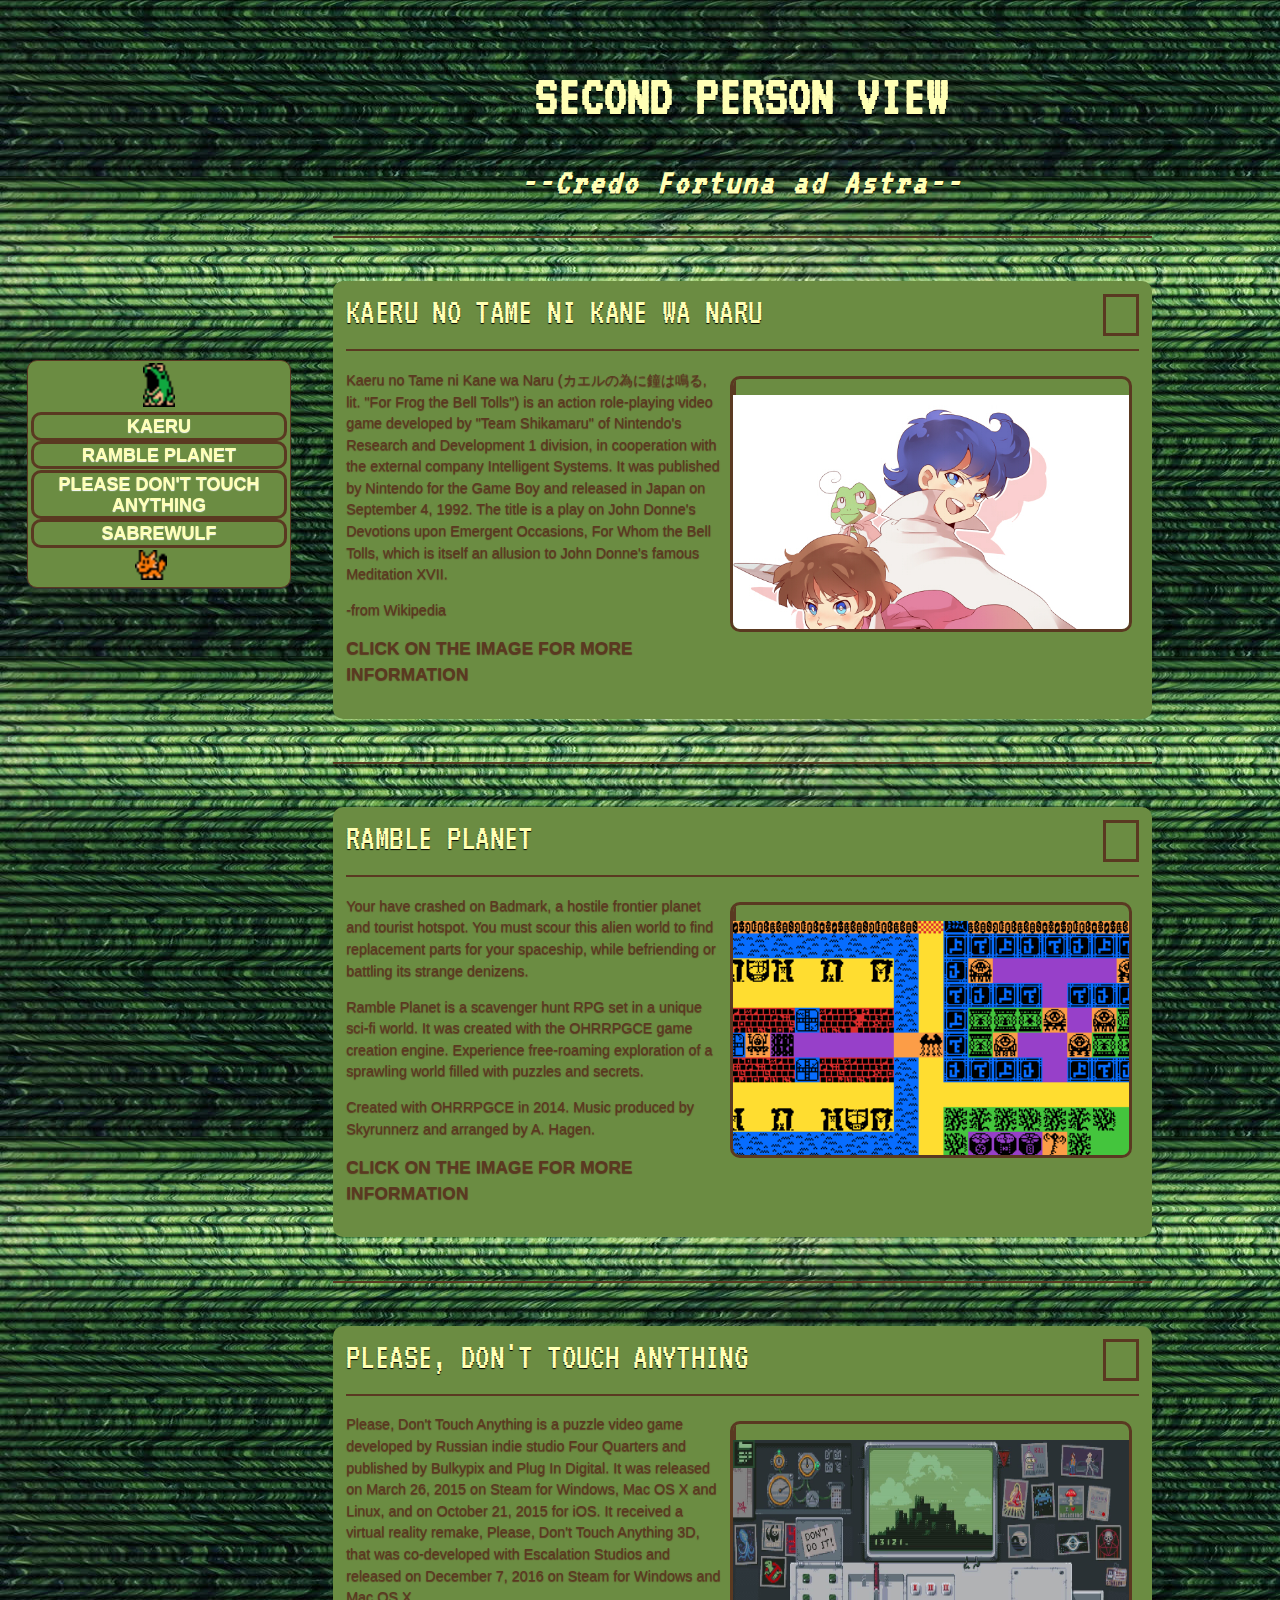
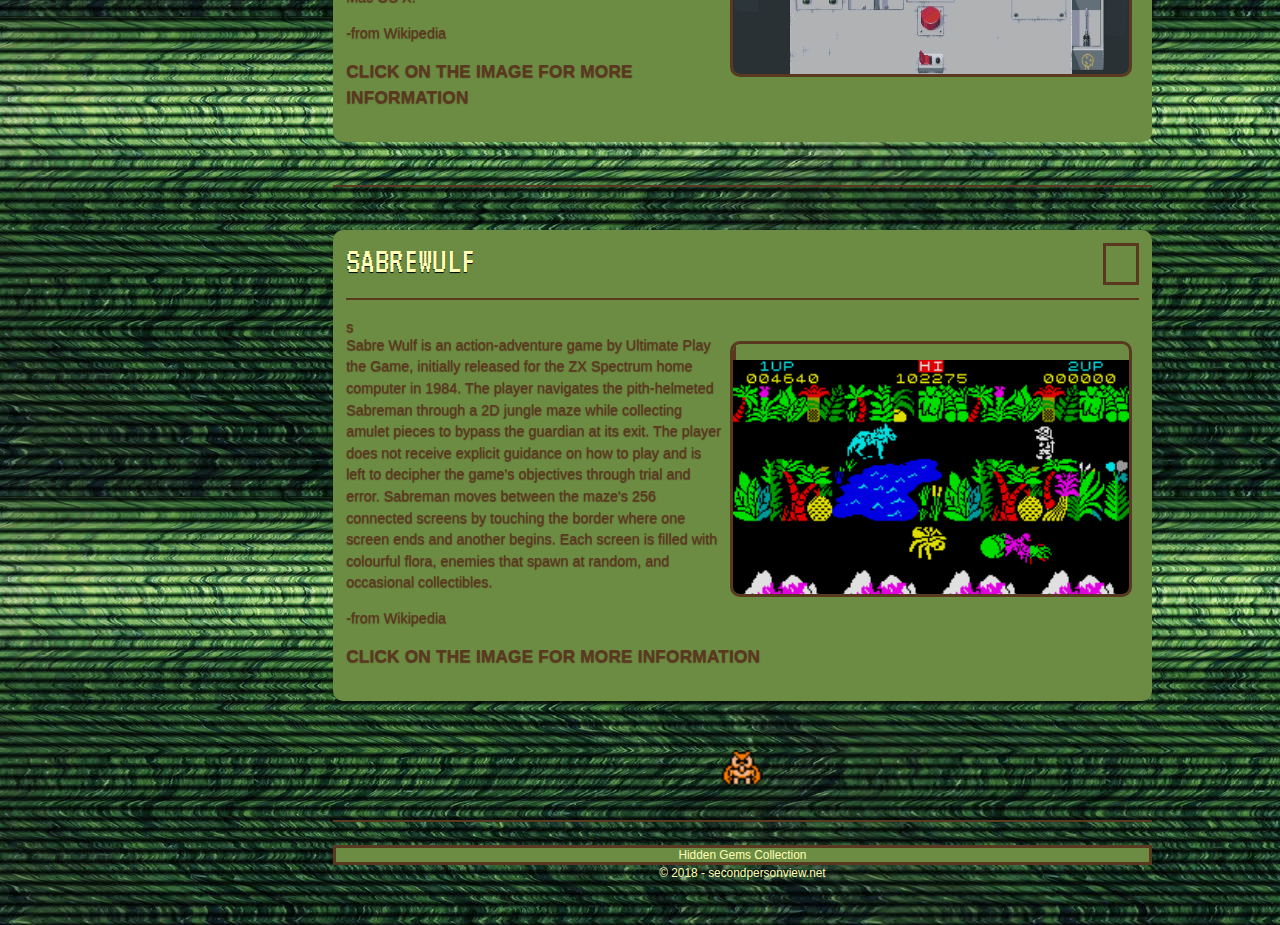
<file: Second Person View/index.html>
<!DOCTYPE html> <!-- The new doctype -->
<html>
    <head>

        <meta http-equiv="Content-Type" content="text/html; charset=utf-8" />

        <title>Second Person View</title>
        <link rel="icon" type="image/ico" href="images/red.ico">
		<link rel="stylesheet" type="text/css" href="styles/normalize.css">
        <link rel="stylesheet" type="text/css" href="styles/main.css">
        <link rel="stylesheet" type="text/css" href="styles/animation.css">
        <!--Font Awesome-->
        <link rel="stylesheet" href="https://use.fontawesome.com/releases/v5.4.2/css/all.css" integrity="sha384-/rXc/GQVaYpyDdyxK+ecHPVYJSN9bmVFBvjA/9eOB+pb3F2w2N6fc5qB9Ew5yIns" crossorigin="anonymous">
    </head>

    <body>
    	<section class="page"> <!-- Defining the #page section with the section tag -->
            
            <header> <!-- Defining the header section of the page with the appropriate Stag -->
                <hgroup>
					<h1><a href="index.html">Second Person View</a></h1>
					<h3>--Credo Fortuna ad Astra--</h3>
				</hgroup>
            </header>
            
            <nav class="clear sidebar"> <!-- The nav link semantically marks your main site navigation -->
               <div id="hamburger">
                   <a class="hiddenlink" href="#"><i class="fa fa-bars"></i></a>
               </div>
               <div id="menu">
                <div id="singingfrog"></div>
                <ul>
                    <li>
                      <a href="pages/kaeru.html">Kaeru</a>
                      <ul>
                          <li><a href="kaeru.html">About</a></li>
                          <li><a href="images/OharaKosonfrogsumo.jpg">Totem</a></li>
                          <li><a href="#">Can you find the fortune teller? ( <i class="fas fa-torii-gate"></i> )</a></li>
                      </ul>
                    </li>
                    <li>
                      <a href="pages/ramble.html">Ramble Planet</a>
                      <ul>
                          <li><a href="ramble.html">About</a></li>
                          <li><a href="http://www.voidpyramid.com/">Void Pyramid</a></li>
                          <li><a href="https://labyrinthsociety.org/flash/labyrinth.htm">Walk the Labyrinth</a></li>
                      </ul>
                    </li>
                    <li>
                        <a href="pages/pdta.html">Please Don't Touch Anything</a>
                        <ul>
                            <li><a href="images/Wasteland.jpg">Do not click on this</a></li>
                            <li><a href="https://thebulletin.org/doomsday-clock/current-time/">No</a></li>
                            <li><a href="images/cthulhu4.jpg">Stay out of here</a></li>
                        </ul>
                    </li>
					<li>
                       <a href="pages/sabrewulf.html">Sabrewulf</a>
                       <ul>
                         <li><a href="sabrewulf.html">About</a></li>
                          <li><a href="https://www.wolfquest.org/">Wolf Quest</a></li>
                          <li><a href="images/ammy.jpg">Shiranui</a></li>
                      </ul>
                    </li>
                </ul>
                <div class="walkLane">
                    <div id="walkingfox"></div>
                    <a class="hiddenlink" href="pages/collection.html"><i class="fab fa-fort-awesome"></i></a>
                </div>
                <p id="walkLeft" class="left"><i class="fas fa-hand-point-left"></i></p>
                <p id="walkRight" class="right"><i class="fas fa-hand-point-right"></i></p>
              </div>
            </nav>
            <section id="articles" class="content"> <!-- A new section with the articles -->
            <div id="content">

				<!-- Article 1 start -->

                <div class="line"></div>  <!-- Dividing line -->

                <article id="article1"> <!-- The new article tag. The id is supplied so it can be scrolled into view. -->
                    <h2>Kaeru no Tame ni Kane wa Naru<a class="go_up" href="#" class="up">&nbsp;<i class="far fa-hand-point-up"></i></a></h2>

                    <div class="line"></div>

                    <div class="articleBody clear">

                    	<figure> <!-- The figure tag marks data (usually an image) that is part of the article -->
	                    	<a href="pages/kaeru.html"><img src="images/Richard-Sable.jpg" alt="Prince Richard and Prince Sable" title="Main characters of 'Kaeru'"></a>
                        </figure>

                        <p>Kaeru no Tame ni Kane wa Naru (カエルの為に鐘は鳴る, lit. "For Frog the Bell Tolls") is an action role-playing video game developed by "Team Shikamaru" of Nintendo's Research and Development 1 division, in cooperation with the external company Intelligent Systems. It was published by Nintendo for the Game Boy and released in Japan on September 4, 1992. The title is a play on John Donne's Devotions upon Emergent Occasions, For Whom the Bell Tolls, which is itself an allusion to John Donne's famous Meditation XVII.</p>
                        <p>-from Wikipedia</p>
						<p class="pbold">Click on the image for more information</p>
                    </div>
                </article>

				<!-- Article 1 end -->


				<!-- Article 2 start -->

                <div class="line"></div>

                <article id="article2">
                    <h2>Ramble Planet<a class="go_up" href="#" class="up">&nbsp;<i class="far fa-hand-point-up"></i></a></h2>

                    <div class="line"></div>

                    <div class="clear">
                    	<figure>
	                    	<a href="pages/ramble.html"><img src="images/rambleplanet1.gif" width="500" height="300" alt="A scene from Badmark" title="The world of Ramble Planet"></a>
                        </figure>

                        <p>Your have crashed on Badmark, a hostile frontier planet and tourist hotspot. You must scour this alien world to find replacement parts for your spaceship, while befriending or battling its strange denizens.</p>
                        <p>Ramble Planet is a scavenger hunt RPG set in a unique sci-fi world. It was created with the OHRRPGCE game creation engine. Experience free-roaming exploration of a sprawling world filled with puzzles and secrets.</p>
                        <p>Created with OHRRPGCE in 2014. Music produced by Skyrunnerz and arranged by A. Hagen.</p>
						<p class="pbold">Click on the image for more information</p>
                    </div>
                </article>

				<!-- Article 2 end -->

				<!-- Article 3 start -->

                <div class="line"></div>

                <article id="article3">
                    <h2>Please, Don't Touch Anything<a class="go_up" href="#" class="up">&nbsp;<i class="far fa-hand-point-up"></i></a></h2>

                    <div class="line"></div>

                    <div class="articleBody clear">
                    	<figure>
	                    	<a href="pages/pdta.html"><img src="images/PDTA.jpg" width="500" height="300" alt="A console showing available endings" title="The user interface"></a>
                        </figure>

                        <p>Please, Don't Touch Anything is a puzzle video game developed by Russian indie studio Four Quarters and published by Bulkypix and Plug In Digital. It was released on March 26, 2015 on Steam for Windows, Mac OS X and Linux, and on October 21, 2015 for iOS. It received a virtual reality remake, Please, Don't Touch Anything 3D, that was co-developed with Escalation Studios and released on December 7, 2016 on Steam for Windows and Mac OS X.</p>
                        <p>-from Wikipedia</p>
						<p class="pbold">Click on the image for more information</p>
                    </div>
                </article>

				<!-- Article 3 end -->

				<!-- Article 4 start -->

                <div class="line"></div>

                <article id="article4">
                    <h2>Sabrewulf<a class="go_up" href="#" class="up">&nbsp;<i class="far fa-hand-point-up"></i></a></h2>

                    <div class="line"></div>s

                    <div class="articleBody clear">
                    	<figure>
	                    	<a href="pages/SabreWulf.html"><img src="images/SabreWulf.png" width="500" height="300" alt="Confronting the Wulf" title="Sabreman in the jungle"></a>
                        </figure>

                        <p>Sabre Wulf is an action-adventure game by Ultimate Play the Game, initially released for the ZX Spectrum home computer in 1984. The player navigates the pith-helmeted Sabreman through a 2D jungle maze while collecting amulet pieces to bypass the guardian at its exit. The player does not receive explicit guidance on how to play and is left to decipher the game's objectives through trial and error. Sabreman moves between the maze's 256 connected screens by touching the border where one screen ends and another begins. Each screen is filled with colourful flora, enemies that spawn at random, and occasional collectibles.</p>
                        <p>-from Wikipedia</p>
						<p class="pbold">Click on the image for more information</p>
                    </div>
                </article>

				<!-- Article 4 end -->
            </div>
            <div id="flyingowl"></div>
            <footer> <!-- Marking the footer section -->
               <div class="line"></div>
                <div id="buriedtreasure">
                    <p class="left">
                       <i class="far fa-map"></i>
                       <i class="far fa-compass"></i>
                       <i class="fas fa-coins"></i>
                       <i class="fas fa-crown"></i>
                    </p>
                    <a href="http://www.racketboy.com/guide/hidden-gems" target="_blank"><i class="far fa-gem"></i> Hidden Gems Collection</a>
                    <p class="right">
                        <i class="fas fa-bomb"></i>
                        <i class="fas fa-hat-wizard"></i>
                        <i class="far fa-star"></i>
                        <i class="fas fa-leaf"></i>
                    </p>
               </div>
               <p id="copyright">&copy; 2018 - secondpersonview.net</p> 
            </footer>
            </section>
		</section> <!-- Closing the #page section -->

        <style>
        @import url('https://fonts.googleapis.com/css?family=VT323');
        </style>
        <script src="scripts/fortuneTeller.js"></script>
        <script src="scripts/userControl.js"></script>
    </body>
</html>
</file>
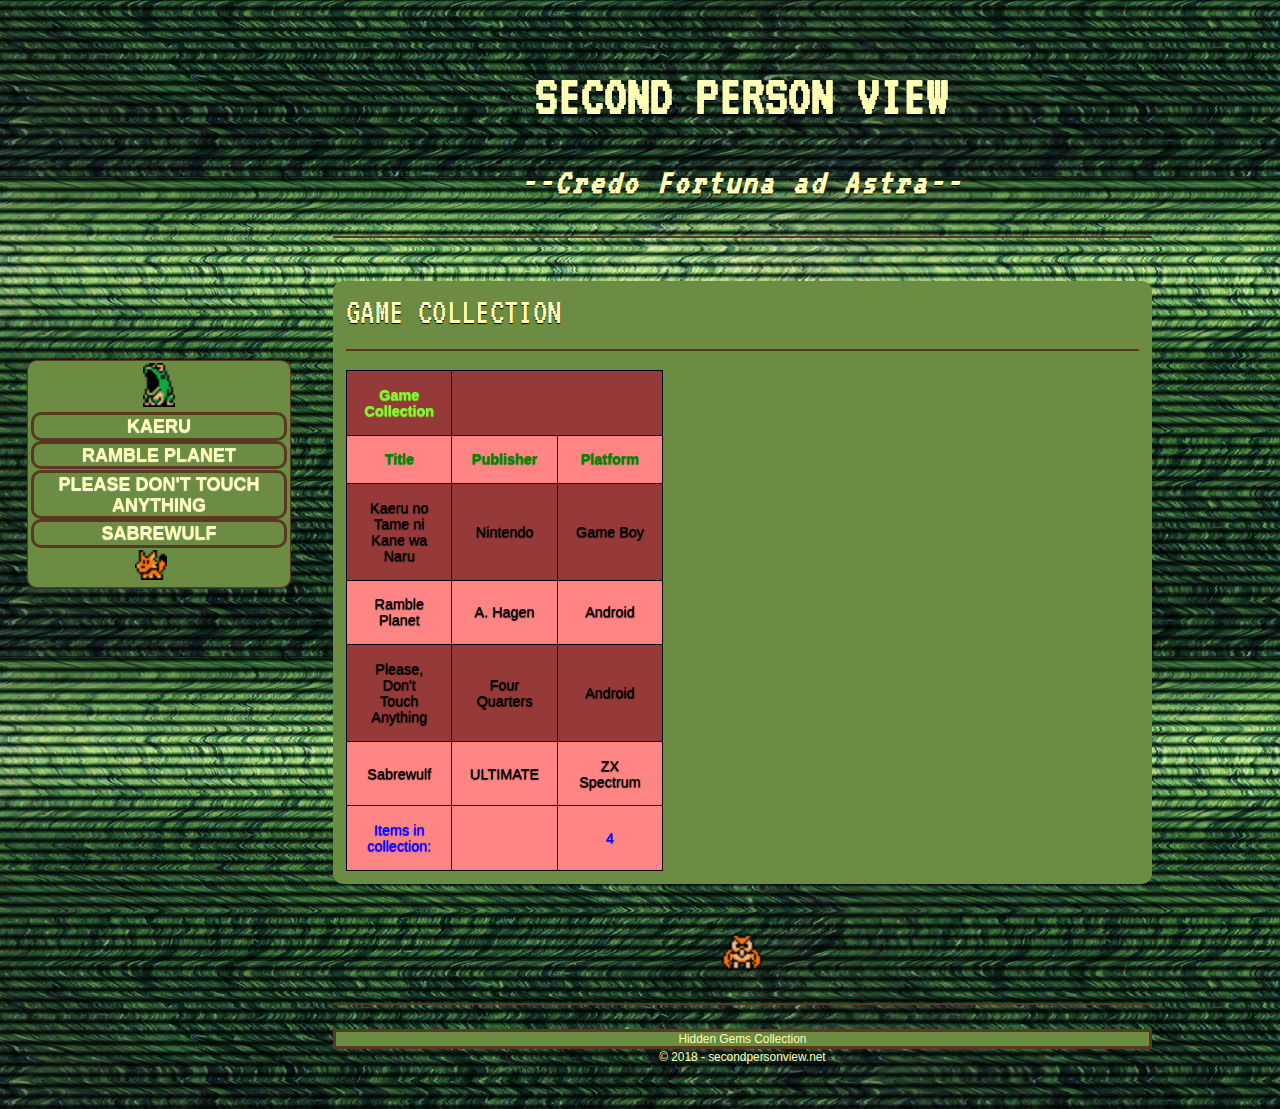
<file: Second Person View/pages/collection.html>
<!DOCTYPE html> <!-- The new doctype -->
<html>
    <head>

        <meta http-equiv="Content-Type" content="text/html; charset=utf-8" />

        <title>Second Person View</title>
        <link rel="icon" type="image/ico" href="../images/red.ico">
		<link rel="stylesheet" type="text/css" href="../styles/normalize.css">
        <link rel="stylesheet" type="text/css" href="../styles/main.css">
        <link rel="stylesheet" type="text/css" href="../styles/animation.css">
        <!--Font Awesome-->
        <link rel="stylesheet" href="https://use.fontawesome.com/releases/v5.4.2/css/all.css" integrity="sha384-/rXc/GQVaYpyDdyxK+ecHPVYJSN9bmVFBvjA/9eOB+pb3F2w2N6fc5qB9Ew5yIns" crossorigin="anonymous">

    </head>
  
    <body>
        <section class="page">
            <header> <!-- Defining the header section of the page with the appropriate tag -->

                <hgroup>
					<h1><a href="../index.html">Second Person View</a></h1>
					<h3>--Credo Fortuna ad Astra--</h3>
				</hgroup>
            </header>
           
            <nav class="clear sidebar"> <!-- The nav link semantically marks your main site navigation -->
               <div id="hamburger">
                   <a class="hiddenlink" href="#"><i class="fa fa-bars"></i></a>
               </div>
               <div id="menu">
                <div id="singingfrog"></div>
                <ul>
                    <li>
                      <a href="../pages/kaeru.html">Kaeru</a>
                      <ul>
                          <li><a href="kaeru.html">About</a></li>
                          <li><a href="../images/OharaKosonfrogsumo.jpg">Totem</a></li>
                          <li><a href="#">Can you find the fortune teller? ( <i class="fas fa-torii-gate"></i> )</a></li>
                      </ul>
                    </li>
                    <li>
                      <a href="../pages/ramble.html">Ramble Planet</a>
                      <ul>
                          <li><a href="ramble.html">About</a></li>
                          <li><a href="http://www.voidpyramid.com/">Void Pyramid</a></li>
                          <li><a href="https://labyrinthsociety.org/flash/labyrinth.htm">Walk the Labyrinth</a></li>
                      </ul>
                    </li>
                    <li>
                        <a href="../pages/pdta.html">Please Don't Touch Anything</a>
                        <ul>
                            <li><a href="../images/Wasteland.jpg">Do not click on this</a></li>
                            <li><a href="https://thebulletin.org/doomsday-clock/current-time/">No</a></li>
                            <li><a href="../images/cthulhu4.jpg">Stay out of here</a></li>
                        </ul>
                    </li>
					<li>
                       <a href="../pages/sabrewulf.html">Sabrewulf</a>
                       <ul>
                         <li><a href="sabrewulf.html">About</a></li>
                          <li><a href="https://www.wolfquest.org/">Wolf Quest</a></li>
                          <li><a href="../images/ammy.jpg">Shiranui</a></li>
                      </ul>
                    </li>
                </ul>
                <div class="walkLane">
                    <div id="walkingfox"></div>
                    <a class="hiddenlink" href="collection.html"><i class="fab fa-fort-awesome"></i></a>
                </div>
                <p id="walkLeft" class="left"><i class="fas fa-hand-point-left"></i></p>
                <p id="walkRight" class="right"><i class="fas fa-hand-point-right"></i></p>
              </div>
            </nav>
            <section id="articles" class="content">
                <div id="content">
                    <div class="line"></div>
                </div>

                <article>
                    <h2>Game Collection</h2>
                    <div class="line"></div>
                    <!-- remove the display: none style when populated-->
                    <div class="clear">
                        <table id = collection>
                            <thead>
                               <tr>
                                   <th id=tblTitle>Game Collection</th>
                               </tr>
                               <tr>
                                   <th>Title</th>
                                   <th>Publisher</th>
                                   <th>Platform</th>
                               </tr>
                            </thead>
                            <tbody>
                                <tr>
                                    <td>Kaeru no Tame ni Kane wa Naru</td>
                                    <td>Nintendo</td>
                                    <td>Game Boy</td>
                                </tr>
                                <tr>
                                    <td>Ramble Planet</td>
                                    <td>A. Hagen</td>
                                    <td>Android</td>
                                </tr>
                                <tr>
                                    <td>Please, Don't Touch Anything</td>
                                    <td>Four Quarters</td>
                                    <td>Android</td>
                                </tr>
                                <tr>
                                    <td>Sabrewulf</td>
                                    <td>ULTIMATE</td>
                                    <td>ZX Spectrum</td>
                                </tr>
                            </tbody>
                            <tfoot>
                                <tr>
                                    <td>Items in collection:</td>
                                    <td></td>
                                    <td>4</td>
                                </tr>
                            </tfoot>
                        </table>
                    </div>

                </article>
                
                <div id="flyingowl"></div>
                <footer> <!-- Marking the footer section -->
                <div class="line"></div>
                <div id="buriedtreasure">
                    <p class="left">
                       <i class="far fa-map"></i>
                       <i class="far fa-compass"></i>
                       <i class="fas fa-coins"></i>
                       <i class="fas fa-crown"></i>
                    </p>
                    <a href="http://www.racketboy.com/guide/hidden-gems" target="_blank"><i class="far fa-gem"></i> Hidden Gems Collection</a>
                    <p class="right">
                        <i class="fas fa-bomb"></i>
                        <i class="fas fa-hat-wizard"></i>
                        <i class="far fa-star"></i>
                        <i class="fas fa-leaf"></i>
                    </p>
               </div>
               <p id="copyright">&copy; 2018 - secondpersonview.net</p> 
            </footer>
          </section>
        </section>
        <style>
        @import url('https://fonts.googleapis.com/css?family=VT323');
        </style>
        <script src="../scripts/fortuneTeller.js"></script>
        <script src="../scripts/userControl.js"></script>
    </body>
</html>
</file>
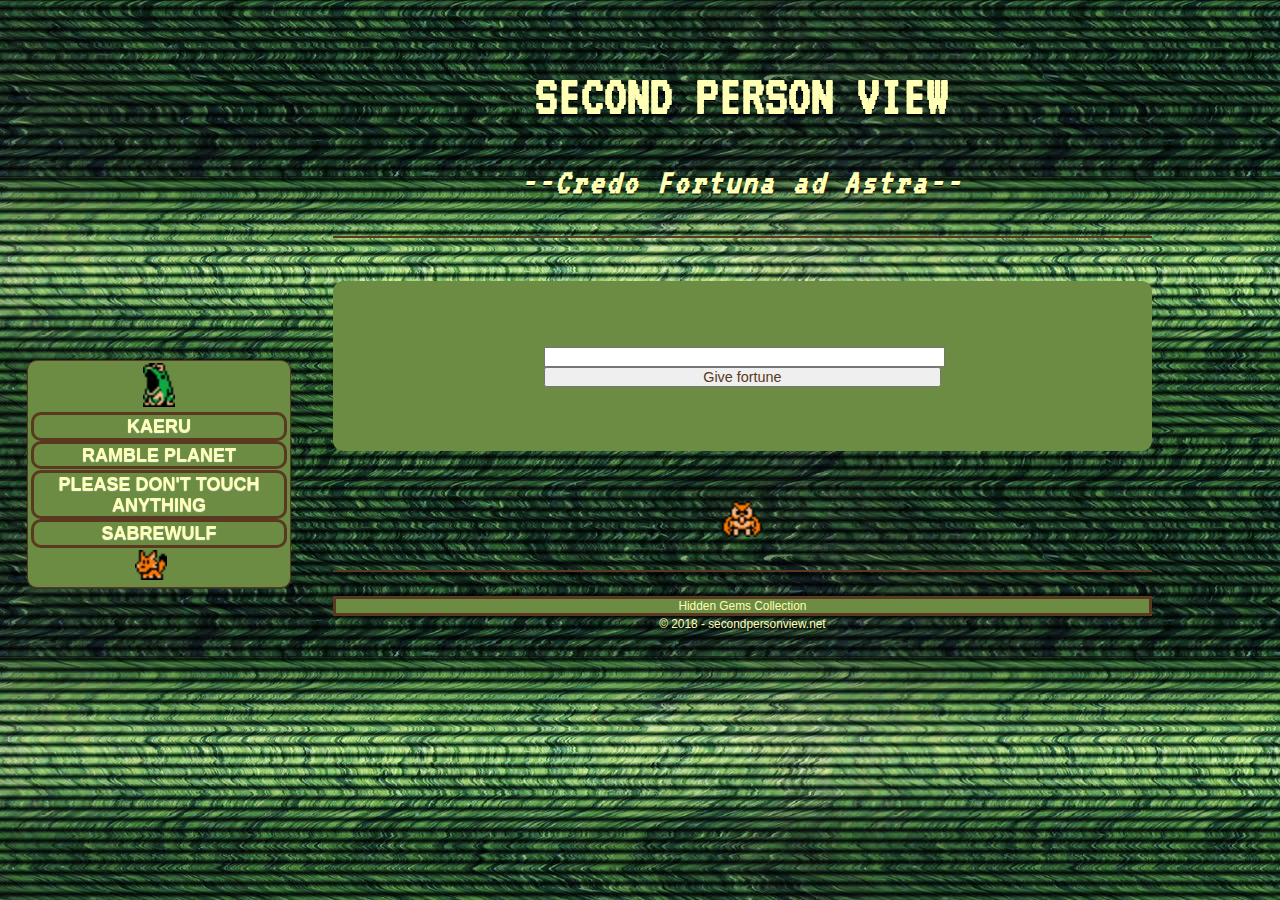
<file: Second Person View/pages/fortuneteller.html>
<!DOCTYPE html> <!-- The new doctype -->
<html>
    <head>

        <meta http-equiv="Content-Type" content="text/html; charset=utf-8" />

        <title>Second Person View</title>
        <link rel="icon" type="image/ico" href="../images/red.ico">
		<link rel="stylesheet" type="text/css" href="../styles/normalize.css">
        <link rel="stylesheet" type="text/css" href="../styles/main.css">
        <link rel="stylesheet" type="text/css" href="../styles/animation.css">
        <!--Font Awesome-->
        <link rel="stylesheet" href="https://use.fontawesome.com/releases/v5.4.2/css/all.css" integrity="sha384-/rXc/GQVaYpyDdyxK+ecHPVYJSN9bmVFBvjA/9eOB+pb3F2w2N6fc5qB9Ew5yIns" crossorigin="anonymous">

    </head>
  
    <body>
        <section class="page">
            <header> <!-- Defining the header section of the page with the appropriate tag -->

                <hgroup>
					<h1><a href="../index.html">Second Person View</a></h1>
					<h3>--Credo Fortuna ad Astra--</h3>
				</hgroup>
            </header>
            
            <nav class="clear sidebar"> <!-- The nav link semantically marks your main site navigation -->
               <div id="hamburger">
                   <a class="hiddenlink" href="#"><i class="fa fa-bars"></i></a>
               </div>
               <div id="menu">
                <div id="singingfrog"></div>
                <ul>
                    <li>
                      <a href="../pages/kaeru.html">Kaeru</a>
                      <ul>
                          <li><a href="kaeru.html">About</a></li>
                          <li><a href="../images/OharaKosonfrogsumo.jpg">Totem</a></li>
                          <li><a href="#">Can you find the fortune teller? ( <i class="fas fa-torii-gate"></i> )</a></li>
                      </ul>
                    </li>
                    <li>
                      <a href="../pages/ramble.html">Ramble Planet</a>
                      <ul>
                          <li><a href="ramble.html">About</a></li>
                          <li><a href="http://www.voidpyramid.com/">Void Pyramid</a></li>
                          <li><a href="https://labyrinthsociety.org/flash/labyrinth.htm">Walk the Labyrinth</a></li>
                      </ul>
                    </li>
                    <li>
                        <a href="../pages/pdta.html">Please Don't Touch Anything</a>
                        <ul>
                            <li><a href="../images/Wasteland.jpg">Do not click on this</a></li>
                            <li><a href="https://thebulletin.org/doomsday-clock/current-time/">No</a></li>
                            <li><a href="../images/cthulhu4.jpg">Stay out of here</a></li>
                        </ul>
                    </li>
					<li>
                       <a href="../pages/sabrewulf.html">Sabrewulf</a>
                       <ul>
                         <li><a href="sabrewulf.html">About</a></li>
                          <li><a href="https://www.wolfquest.org/">Wolf Quest</a></li>
                          <li><a href="../images/ammy.jpg">Shiranui</a></li>
                      </ul>
                    </li>
                </ul>
                <div class="walkLane">
                    <div id="walkingfox"></div>
                    <a class="hiddenlink" href="collection.html"><i class="fab fa-fort-awesome"></i></a>
                </div>
                <p id="walkLeft" class="left"><i class="fas fa-hand-point-left"></i></p>
                <p id="walkRight" class="right"><i class="fas fa-hand-point-right"></i></p>
              </div>
            </nav>            
        <section id="articles" class="content">
                <div id="content">
                    <div class="line"></div>
                </div>

                <article>
                    <p style="text-align: center"><a href="gate.html"><i class="fas fa-torii-gate" style="color: #e34234; font-size: 64px;"></i></a><br></p>
                    <div style="margin: auto; width: 50%; display: block;">
                        <input id="input" type="text" name="Input" style="width: 100%;">
                        <button id="button" style="width: 100%;">Give fortune</button>
                    </div>
                    <p><br></p>
                    <p id="output" style="text-align: center; color:#ffffb5;"></p>
                </article>
                
                <div id="flyingowl"></div>
                <footer> <!-- Marking the footer section -->
                <div class="line"></div>
                <div id="buriedtreasure">
                    <p class="left">
                       <i class="far fa-map"></i>
                       <i class="far fa-compass"></i>
                       <i class="fas fa-coins"></i>
                       <i class="fas fa-crown"></i>
                    </p>
                    <a href="http://www.racketboy.com/guide/hidden-gems" target="_blank"><i class="far fa-gem"></i> Hidden Gems Collection</a>
                    <p class="right">
                        <i class="fas fa-bomb"></i>
                        <i class="fas fa-hat-wizard"></i>
                        <i class="far fa-star"></i>
                        <i class="fas fa-leaf"></i>
                    </p>
               </div>
               <p id="copyright">&copy; 2018 - secondpersonview.net</p> 
            </footer>
          </section>
        </section>
        <style>
        @import url('https://fonts.googleapis.com/css?family=VT323');
        </style>
        <script src="../scripts/fortuneTeller.js"></script>
        <script src="../scripts/userControl.js"></script>
    </body>
</html>
</file>
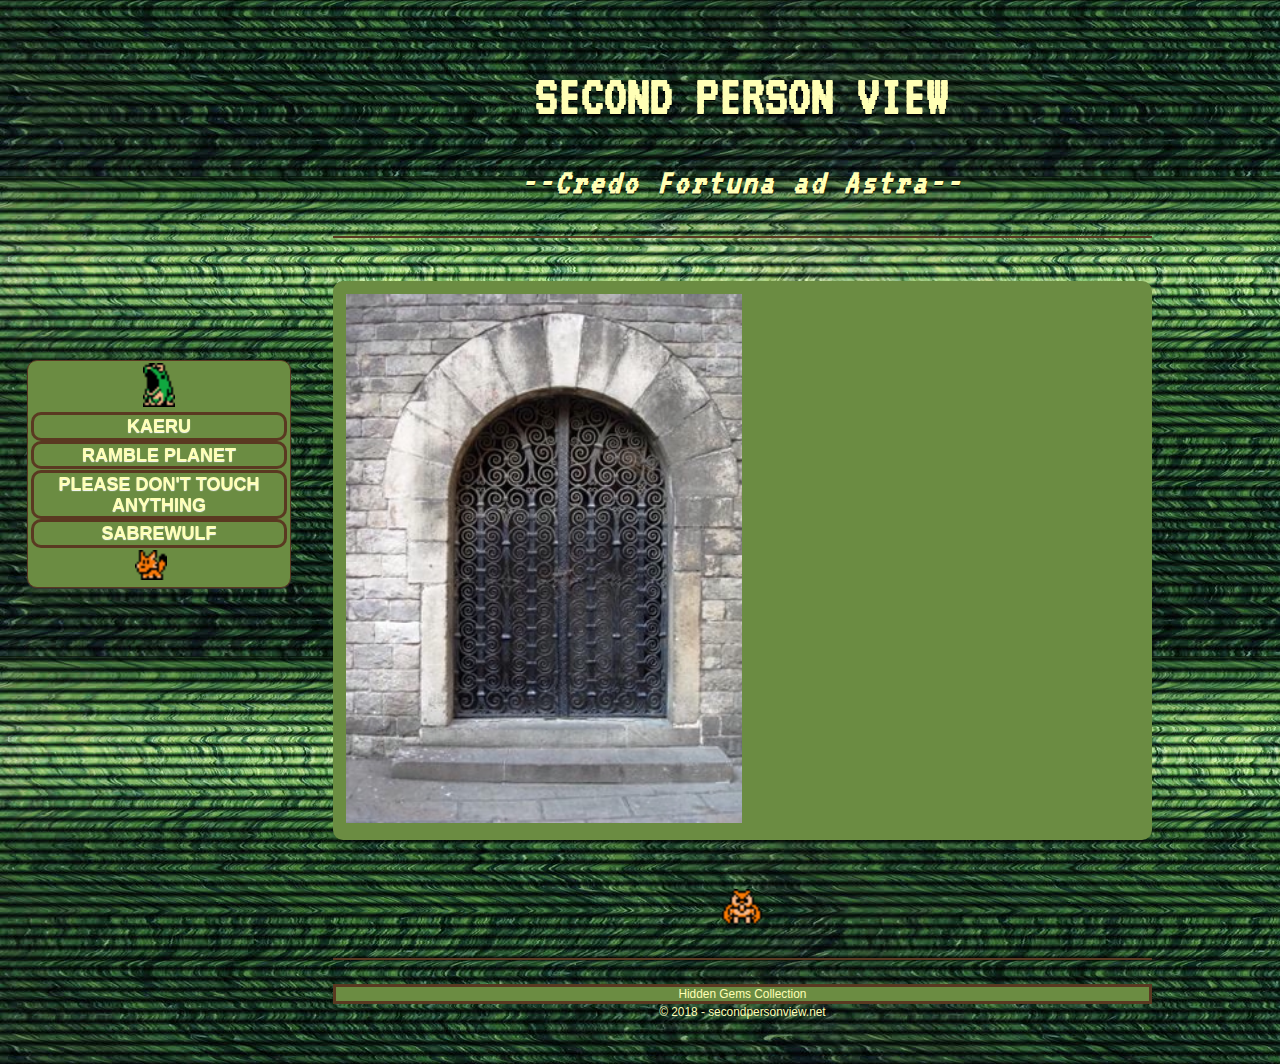
<file: Second Person View/pages/gate.html>
<!DOCTYPE html> <!-- The new doctype -->
<html>
    <head>

        <meta http-equiv="Content-Type" content="text/html; charset=utf-8" />

        <title>Second Person View</title>
        <link rel="icon" type="image/ico" href="../images/red.ico">
		<link rel="stylesheet" type="text/css" href="../styles/normalize.css">
        <link rel="stylesheet" type="text/css" href="../styles/main.css">
        <link rel="stylesheet" type="text/css" href="../styles/animation.css">
        <!--Font Awesome-->
        <link rel="stylesheet" href="https://use.fontawesome.com/releases/v5.4.2/css/all.css" integrity="sha384-/rXc/GQVaYpyDdyxK+ecHPVYJSN9bmVFBvjA/9eOB+pb3F2w2N6fc5qB9Ew5yIns" crossorigin="anonymous">

    </head>
  
    <body>
        <section class="page">
            <header> <!-- Defining the header section of the page with the appropriate tag -->

                <hgroup>
					<h1><a href="../index.html">Second Person View</a></h1>
					<h3>--Credo Fortuna ad Astra--</h3>
				</hgroup>
            </header>
           
            <nav class="clear sidebar"> <!-- The nav link semantically marks your main site navigation -->
               <div id="hamburger">
                   <a class="hiddenlink" href="#"><i class="fa fa-bars"></i></a>
               </div>
               <div id="menu">
                <div id="singingfrog"></div>
                <ul>
                    <li>
                      <a href="../pages/kaeru.html">Kaeru</a>
                      <ul>
                          <li><a href="kaeru.html">About</a></li>
                          <li><a href="../images/OharaKosonfrogsumo.jpg">Totem</a></li>
                          <li><a href="#">Can you find the fortune teller? ( <i class="fas fa-torii-gate"></i> )</a></li>
                      </ul>
                    </li>
                    <li>
                      <a href="../pages/ramble.html">Ramble Planet</a>
                      <ul>
                          <li><a href="ramble.html">About</a></li>
                          <li><a href="http://www.voidpyramid.com/">Void Pyramid</a></li>
                          <li><a href="https://labyrinthsociety.org/flash/labyrinth.htm">Walk the Labyrinth</a></li>
                      </ul>
                    </li>
                    <li>
                        <a href="../pages/pdta.html">Please Don't Touch Anything</a>
                        <ul>
                            <li><a href="../images/Wasteland.jpg">Do not click on this</a></li>
                            <li><a href="https://thebulletin.org/doomsday-clock/current-time/">No</a></li>
                            <li><a href="../images/cthulhu4.jpg">Stay out of here</a></li>
                        </ul>
                    </li>
					<li>
                       <a href="../pages/sabrewulf.html">Sabrewulf</a>
                       <ul>
                         <li><a href="sabrewulf.html">About</a></li>
                          <li><a href="https://www.wolfquest.org/">Wolf Quest</a></li>
                          <li><a href="../images/ammy.jpg">Shiranui</a></li>
                      </ul>
                    </li>
                </ul>
                <div class="walkLane">
                    <div id="walkingfox"></div>
                    <a class="hiddenlink" href="collection.html"><i class="fab fa-fort-awesome"></i></a>
                </div>
                <p id="walkLeft" class="left"><i class="fas fa-hand-point-left"></i></p>
                <p id="walkRight" class="right"><i class="fas fa-hand-point-right"></i></p>
              </div>
            </nav>            <section id="articles" class="content">
                <div id="content">
                    <div class="line"></div>
                </div>

                <article>
                    <!-- remove the display: none style when populated-->
                    <div class="clear">
                        <picture id="gateway">
                            <source media="(min-width: 1024px)" srcset="../images/WebHiddenDoorway.JPG">
                            <source media="(min-width: 480px)" srcset="../images/2013-08_west_green_house_2.jpg" alt="Exit">
                            <img src="../images/doorway_barfreston_church.jpg" alt="">
                        </picture>
                    </div>

                </article>
                
                <div id="flyingowl"></div>
                <footer> <!-- Marking the footer section -->
                <div class="line"></div>
                <div id="buriedtreasure">
                    <p class="left">
                       <i class="far fa-map"></i>
                       <i class="far fa-compass"></i>
                       <i class="fas fa-coins"></i>
                       <i class="fas fa-crown"></i>
                    </p>
                    <a href="http://www.racketboy.com/guide/hidden-gems" target="_blank"><i class="far fa-gem"></i> Hidden Gems Collection</a>
                    <p class="right">
                        <i class="fas fa-bomb"></i>
                        <i class="fas fa-hat-wizard"></i>
                        <i class="far fa-star"></i>
                        <i class="fas fa-leaf"></i>
                    </p>
               </div>
               <p id="copyright">&copy; 2018 - secondpersonview.net</p> 
            </footer>
          </section>
        </section>
        <style>
        @import url('https://fonts.googleapis.com/css?family=VT323');
        </style>
        <script src="../scripts/fortuneTeller.js"></script>
        <script src="../scripts/userControl.js"></script>
    </body>
</html>
</file>
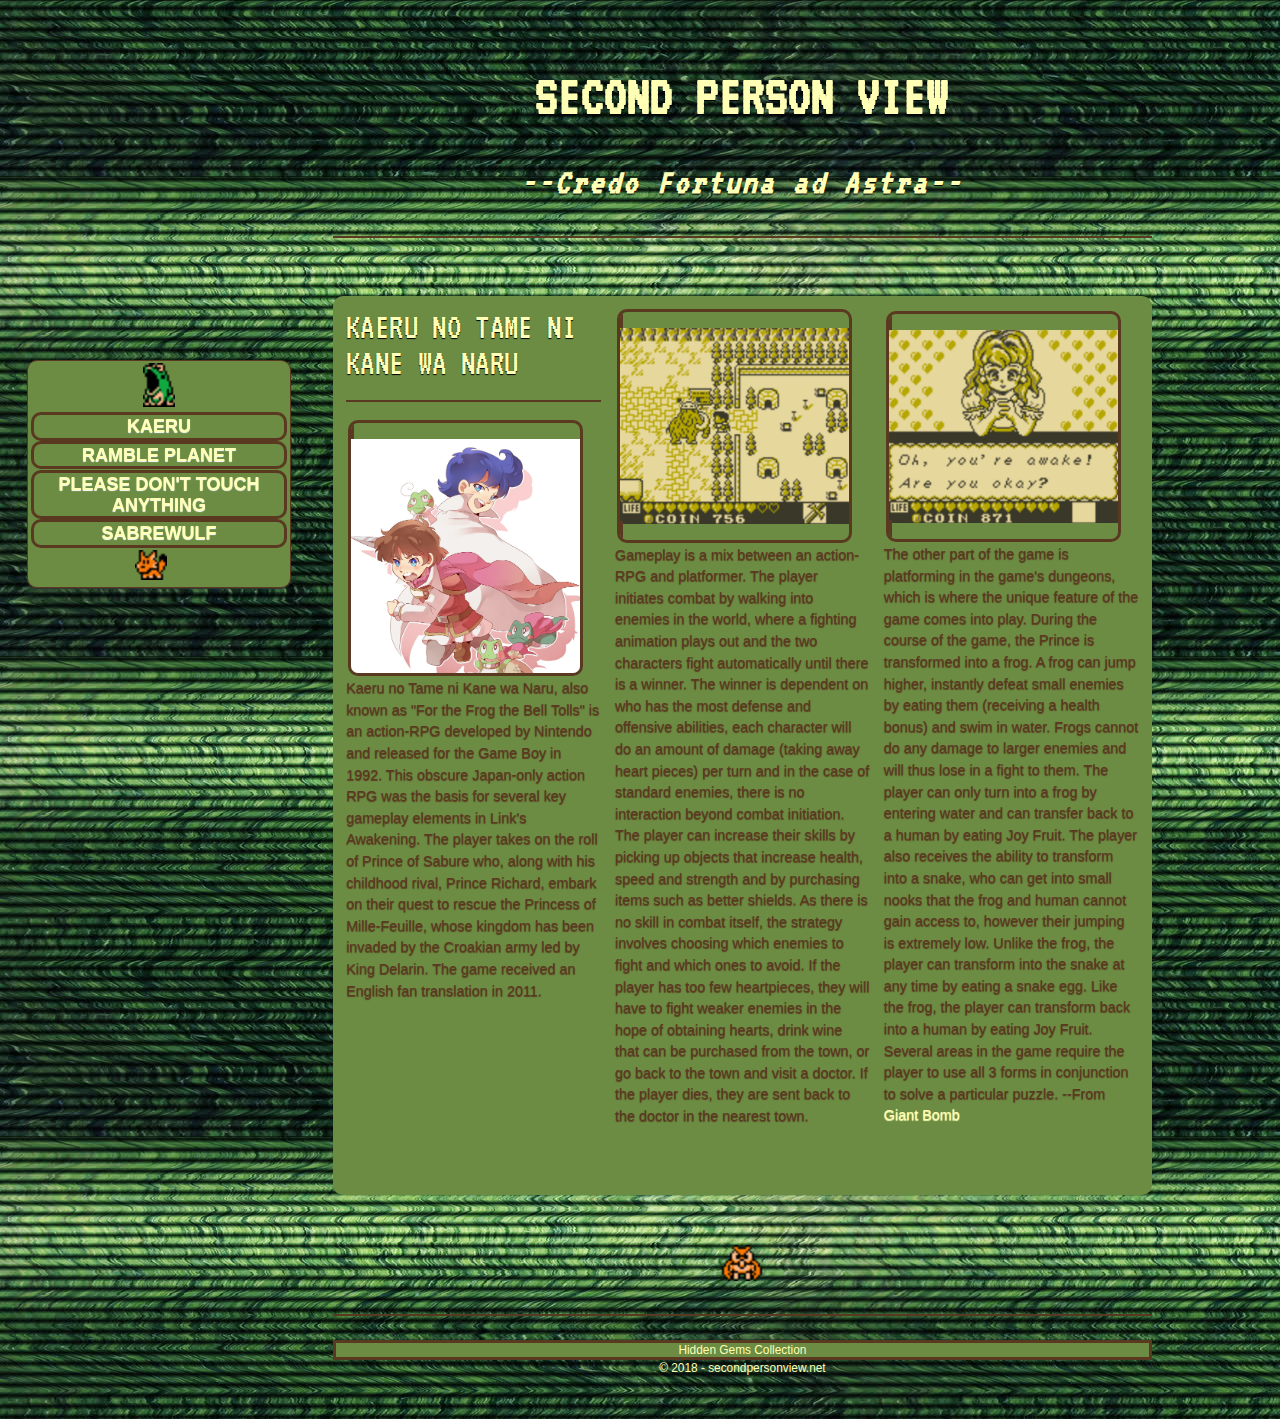
<file: Second Person View/pages/kaeru.html>
<!DOCTYPE html> <!-- The new doctype -->
<html>
    <head>

        <meta http-equiv="Content-Type" content="text/html; charset=utf-8" />

        <title>Second Person View</title>
        <link rel="icon" type="image/ico" href="../images/red.ico">
		<link rel="stylesheet" type="text/css" href="../styles/normalize.css">
        <link rel="stylesheet" type="text/css" href="../styles/main.css">
        <link rel="stylesheet" type="text/css" href="../styles/animation.css">
        <!--Font Awesome-->
        <link rel="stylesheet" href="https://use.fontawesome.com/releases/v5.4.2/css/all.css" integrity="sha384-/rXc/GQVaYpyDdyxK+ecHPVYJSN9bmVFBvjA/9eOB+pb3F2w2N6fc5qB9Ew5yIns" crossorigin="anonymous">

    </head>
  
    <body>
        <section class="page">
            <header> <!-- Defining the header section of the page with the appropriate tag -->

                <hgroup>
					<h1><a href="../index.html">Second Person View</a></h1>
					<h3>--Credo Fortuna ad Astra--</h3>
				</hgroup>
            </header>

            <nav class="clear sidebar"> <!-- The nav link semantically marks your main site navigation -->
               <div id="hamburger">
                   <a class="hiddenlink" href="#"><i class="fa fa-bars"></i></a>
               </div>
               <div id="menu">
                <div id="singingfrog"></div>
                <ul>
                    <li>
                      <a href="../pages/kaeru.html">Kaeru</a>
                      <ul>
                          <li><a href="kaeru.html">About</a></li>
                          <li><a href="../images/OharaKosonfrogsumo.jpg">Totem</a></li>
                          <li><a href="#">Can you find the fortune teller? ( <i class="fas fa-torii-gate"></i> )</a></li>
                      </ul>
                    </li>
                    <li>
                      <a href="../pages/ramble.html">Ramble Planet</a>
                      <ul>
                          <li><a href="ramble.html">About</a></li>
                          <li><a href="http://www.voidpyramid.com/">Void Pyramid</a></li>
                          <li><a href="https://labyrinthsociety.org/flash/labyrinth.htm">Walk the Labyrinth</a></li>
                      </ul>
                    </li>
                    <li>
                        <a href="../pages/pdta.html">Please Don't Touch Anything</a>
                        <ul>
                            <li><a href="../images/Wasteland.jpg">Do not click on this</a></li>
                            <li><a href="https://thebulletin.org/doomsday-clock/current-time/">No</a></li>
                            <li><a href="../images/cthulhu4.jpg">Stay out of here</a></li>
                        </ul>
                    </li>
					<li>
                       <a href="../pages/sabrewulf.html">Sabrewulf</a>
                       <ul>
                         <li><a href="sabrewulf.html">About</a></li>
                          <li><a href="https://www.wolfquest.org/">Wolf Quest</a></li>
                          <li><a href="../images/ammy.jpg">Shiranui</a></li>
                      </ul>
                    </li>
                </ul>
                <div class="walkLane">
                    <div id="walkingfox"></div>
                    <a class="hiddenlink" href="collection.html"><i class="fab fa-fort-awesome"></i></a>
                </div>
                <p id="walkLeft" class="left"><i class="fas fa-hand-point-left"></i></p>
                <p id="walkRight" class="right"><i class="fas fa-hand-point-right"></i></p>
              </div>
            </nav>            
        <section id="articles" class="content">
                <div id="content">
                    <div class="line"></div>
                </div>
                
              <div class="row">  
                <article class="threeColumns">
                    <h2>Kaeru no Tame ni Kane wa Naru</h2>
                    <div class="line"></div>
                    <div class="clear">
                        <figure class="columnfill"><a href="../images/Richard-Sable.jpg"><img src="../images/Richard-Sable.jpg"></a></figure>
                        
                        <p>Kaeru no Tame ni Kane wa Naru, also known as "For the Frog the Bell Tolls" is an action-RPG developed by Nintendo and released for the Game Boy in 1992. This obscure Japan-only action RPG was the basis for several key gameplay elements in Link's Awakening. The player takes on the roll of Prince of Sabure who, along with his childhood rival, Prince Richard, embark on their quest to rescue the Princess of Mille-Feuille, whose kingdom has been invaded by the Croakian army led by King Delarin. The game received an English fan translation in 2011.</p>
                        
                        <figure class="columnfill"><a href="../images/mammoth.png"><img src="../images/mammoth.png" alt="The Prince uses a mind control helmet to tame the thawed mammoth" title="The Prince controls a mammoth"></a></figure>
                        
                        <p>Gameplay is a mix between an action-RPG and platformer. The player initiates combat by walking into enemies in the world, where a fighting animation plays out and the two characters fight automatically until there is a winner. The winner is dependent on who has the most defense and offensive abilities, each character will do an amount of damage (taking away heart pieces) per turn and in the case of standard enemies, there is no interaction beyond combat initiation. The player can increase their skills by picking up objects that increase health, speed and strength and by purchasing items such as better shields. As there is no skill in combat itself, the strategy involves choosing which enemies to fight and which ones to avoid. If the player has too few heartpieces, they will have to fight weaker enemies in the hope of obtaining hearts, drink wine that can be purchased from the town, or go back to the town and visit a doctor. If the player dies, they are sent back to the doctor in the nearest town.</p>
                    
                        <figure class="left columnfill"><a href="../images/tiramisu.png"><img src="../images/tiramisu.png" alt="A strong woman who don't need no prince" title="Princess Tiramisu"></a></figure>
                        
                        <p>The other part of the game is platforming in the game's dungeons, which is where the unique feature of the game comes into play. During the course of the game, the Prince is transformed into a frog. A frog can jump higher, instantly defeat small enemies by eating them (receiving a health bonus) and swim in water. Frogs cannot do any damage to larger enemies and will thus lose in a fight to them. The player can only turn into a frog by entering water and can transfer back to a human by eating Joy Fruit. The player also receives the ability to transform into a snake, who can get into small nooks that the frog and human cannot gain access to, however their jumping is extremely low. Unlike the frog, the player can transform into the snake at any time by eating a snake egg. Like the frog, the player can transform back into a human by eating Joy Fruit. Several areas in the game require the player to use all 3 forms in conjunction to solve a particular puzzle.


                        --From <a href="https://www.giantbomb.com/kaeru-no-tame-ni-kane-wa-naru/3030-10205/">Giant Bomb</a>
                        </p>
                        <p class="signature">
                        <br>
                        <i class="fas fa-gamepad"></i></p>
                    </div>
                  </article>
                </div>
                <div id="flyingowl"></div>
                <footer> <!-- Marking the footer section -->
                <div class="line"></div>
                <div id="buriedtreasure">
                    <p class="left">
                       <i class="far fa-map"></i>
                       <i class="far fa-compass"></i>
                       <i class="fas fa-coins"></i>
                       <i class="fas fa-crown"></i>
                    </p>
                    <a href="http://www.racketboy.com/guide/hidden-gems" target="_blank"><i class="far fa-gem"></i> Hidden Gems Collection</a>
                    <p class="right">
                        <i class="fas fa-bomb"></i>
                        <i class="fas fa-hat-wizard"></i>
                        <i class="far fa-star"></i>
                        <i class="fas fa-leaf"></i>
                    </p>
               </div>
               <p id="copyright">&copy; 2018 - secondpersonview.net</p> 
            </footer>
          </section>
        </section>
        <style>
        @import url('https://fonts.googleapis.com/css?family=VT323');
        </style>
        <script src="../scripts/fortuneTeller.js"></script>
        <script src="../scripts/userControl.js"></script>
    </body>
</html>
</file>
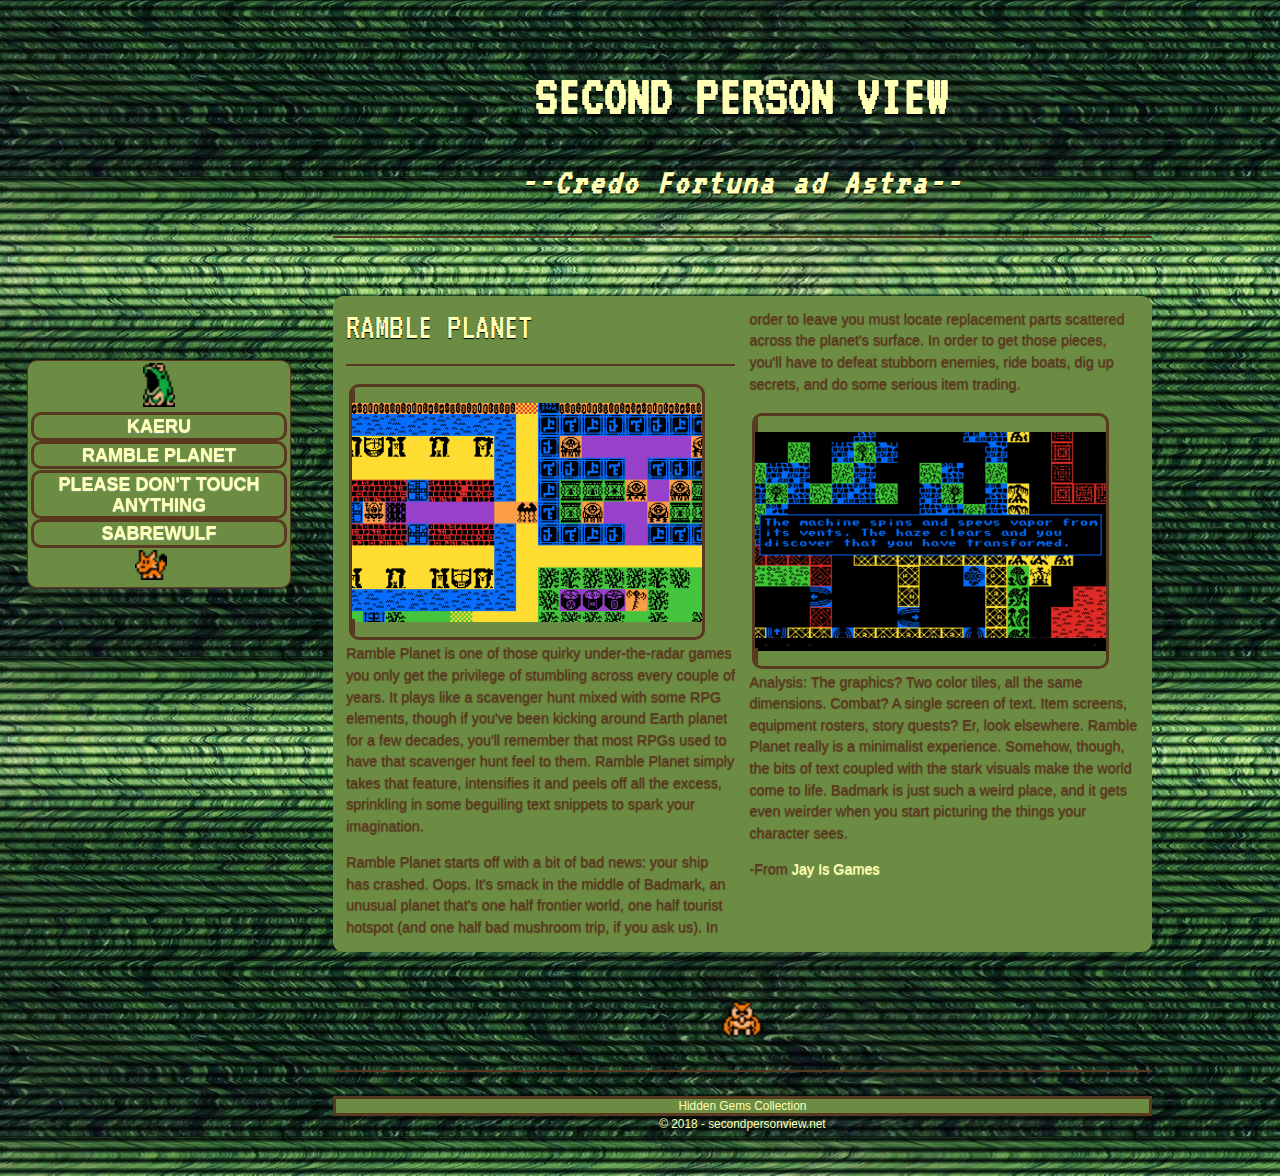
<file: Second Person View/pages/ramble.html>
<!DOCTYPE html> <!-- The new doctype -->
<html>
    <head>

        <meta http-equiv="Content-Type" content="text/html; charset=utf-8" />

        <title>Second Person View</title>
        <link rel="icon" type="image/ico" href="../images/red.ico">
		<link rel="stylesheet" type="text/css" href="../styles/normalize.css">
        <link rel="stylesheet" type="text/css" href="../styles/main.css">
        <link rel="stylesheet" type="text/css" href="../styles/animation.css">
        <!--Font Awesome-->
        <link rel="stylesheet" href="https://use.fontawesome.com/releases/v5.4.2/css/all.css" integrity="sha384-/rXc/GQVaYpyDdyxK+ecHPVYJSN9bmVFBvjA/9eOB+pb3F2w2N6fc5qB9Ew5yIns" crossorigin="anonymous">

    </head>
  
    <body>
        <section class="page">
            <header> <!-- Defining the header section of the page with the appropriate tag -->

                <hgroup>
					<h1><a href="../index.html">Second Person View</a></h1>
					<h3>--Credo Fortuna ad Astra--</h3>
				</hgroup>
            </header>

            <nav class="clear sidebar"> <!-- The nav link semantically marks your main site navigation -->
               <div id="hamburger">
                   <a class="hiddenlink" href="#"><i class="fa fa-bars"></i></a>
               </div>
               <div id="menu">
                <div id="singingfrog"></div>
                <ul>
                    <li>
                      <a href="../pages/kaeru.html">Kaeru</a>
                      <ul>
                          <li><a href="kaeru.html">About</a></li>
                          <li><a href="../images/OharaKosonfrogsumo.jpg">Totem</a></li>
                          <li><a href="#">Can you find the fortune teller? ( <i class="fas fa-torii-gate"></i> )</a></li>
                      </ul>
                    </li>
                    <li>
                      <a href="../pages/ramble.html">Ramble Planet</a>
                      <ul>
                          <li><a href="ramble.html">About</a></li>
                          <li><a href="http://www.voidpyramid.com/">Void Pyramid</a></li>
                          <li><a href="https://labyrinthsociety.org/flash/labyrinth.htm">Walk the Labyrinth</a></li>
                      </ul>
                    </li>
                    <li>
                        <a href="../pages/pdta.html">Please Don't Touch Anything</a>
                        <ul>
                            <li><a href="../images/Wasteland.jpg">Do not click on this</a></li>
                            <li><a href="https://thebulletin.org/doomsday-clock/current-time/">No</a></li>
                            <li><a href="../images/cthulhu4.jpg">Stay out of here</a></li>
                        </ul>
                    </li>
					<li>
                       <a href="../pages/sabrewulf.html">Sabrewulf</a>
                       <ul>
                         <li><a href="sabrewulf.html">About</a></li>
                          <li><a href="https://www.wolfquest.org/">Wolf Quest</a></li>
                          <li><a href="../images/ammy.jpg">Shiranui</a></li>
                      </ul>
                    </li>
                </ul>
                <div class="walkLane">
                    <div id="walkingfox"></div>
                    <a class="hiddenlink" href="collection.html"><i class="fab fa-fort-awesome"></i></a>
                </div>
                <p id="walkLeft" class="left"><i class="fas fa-hand-point-left"></i></p>
                <p id="walkRight" class="right"><i class="fas fa-hand-point-right"></i></p>
              </div>
            </nav>            
        <section id="articles" class="content">
                <div id="content">
                    <div class="line"></div>
                </div>
                <div class="row">
                    <article class="twoColumns">
                        <h2>Ramble Planet</h2>
                        <div class="line"></div>
                        <div class="clear">
                            <figure class="columnfill"><a href="../images/rambleplanet1.gif"><img src="../images/rambleplanet1.gif" alt="A scene on planet Badmark" title="Ramble Planet"></a></figure>
                            
                            <p>Ramble Planet is one of those quirky under-the-radar games you only get the privilege of stumbling across every couple of years. It plays like a scavenger hunt mixed with some RPG elements, though if you've been kicking around Earth planet for a few decades, you'll remember that most RPGs used to have that scavenger hunt feel to them. Ramble Planet simply takes that feature, intensifies it and peels off all the excess, sprinkling in some beguiling text snippets to spark your imagination.</p>
                    
                            <p>Ramble Planet starts off with a bit of bad news: your ship has crashed. Oops. It's smack in the middle of Badmark, an unusual planet that's one half frontier world, one half tourist hotspot (and one half bad mushroom trip, if you ask us). In order to leave you must locate replacement parts scattered across the planet's surface. In order to get those pieces, you'll have to defeat stubborn enemies, ride boats, dig up secrets, and do some serious item trading.</p>

                            <figure class="columnfill"><a href="../images/rambleplanet3.jpg"> <img src="../images/rambleplanet3.jpg" alt="Machine in the abyss" title="Ramble Planet scene"></a></figure>    
                            
                            <p>Analysis: The graphics? Two color tiles, all the same dimensions. Combat? A single screen of text. Item screens, equipment rosters, story quests? Er, look elsewhere. Ramble Planet really is a minimalist experience. Somehow, though, the bits of text coupled with the stark visuals make the world come to life. Badmark is just such a weird place, and it gets even weirder when you start picturing the things your character sees.</p>

                            <p>-From <a href="https://jayisgames.com/review/ramble-planet.html">Jay Is Games</a>
                            </p>
                            
                            <p class="signature">
                                <br>
                                <a href="fortuneteller.html"><i class="fas fa-torii-gate"></i></a>
                            </p>
                        </div>
                    </article>
                </div>
                <div id="flyingowl"></div>
                <footer> <!-- Marking the footer section -->
                <div class="line"></div>
                <div id="buriedtreasure">
                    <p class="left">
                       <i class="far fa-map"></i>
                       <i class="far fa-compass"></i>
                       <i class="fas fa-coins"></i>
                       <i class="fas fa-crown"></i>
                    </p>
                    <a href="http://www.racketboy.com/guide/hidden-gems" target="_blank"><i class="far fa-gem"></i> Hidden Gems Collection</a>
                    <p class="right">
                        <i class="fas fa-bomb"></i>
                        <i class="fas fa-hat-wizard"></i>
                        <i class="far fa-star"></i>
                        <i class="fas fa-leaf"></i>
                    </p>
               </div>
               <p id="copyright">&copy; 2018 - secondpersonview.net</p> 
            </footer>
          </section>
        </section>
        <style>
        @import url('https://fonts.googleapis.com/css?family=VT323');
        </style>
        <script src="../scripts/fortuneTeller.js"></script>
        <script src="../scripts/userControl.js"></script>
    </body>
</html>
</file>
<file: Second Person View/styles/animation.css>
#walkingfox {
    width: 32px;
    height: 30px;
    background: url(../images/foxwalk.png) left center;
    background-size: 64px 30px;
    animation-name: walk;
    animation-duration: 1s;
    animation-timing-function: steps(2);
    animation-iteration-count: infinite;
}
@keyframes walk {
    100%{background-position: -64px}
}

#singingfrog {
    width: 32px;
    height: 44px;
    background: url(../images/frogsong.png) left center;
    background-size: 128px 44px;
    animation-name: croak;
    animation-duration: 2.5s;
    animation-iteration-count: infinite;
}
@keyframes croak {
    /*using decimals to make image 'snap' to frame*/
    0%{background-position: -32px}
    0.001%{background-position: -64px}
    19.999%{background-position: -64px}
    20%{background-position: -32px}
    29.999%{background-position: -32px}
    30%{background-position: -64px}
    39.999%{background-position: -64px}
    40%{background-position: -32px}
    49.999%{background-position: -32px}
    50%{background-position: -64px}
    59.999%{background-position: -64px}
    60%{background-position: -32px}
    69.999%{background-position: -32px}
    70%{background-position: -64px}
    79.999%{background-position: -64px}
    80%{background-position: -96px}
    89.999%{background-position: -96px}
    90%{background-position: 0}
    100%{background-position: 0}
}

#flyingowl {
    width: 52px;
    height: 36px;
    background: url(../images/owlflap.png) left center;
    background-size: 208px 36px;
    animation-name: flap;
    animation-duration: 0.5s;
    animation-iteration-count: infinite;
}
@keyframes flap {
    0%{background-position:0}
    0.001%{background-position: -52px}
    24.999%{background-position: -52px}
    25%{background-position: -104px}
    49.999%{background-position: -104px}
    50%{background-position: -156px}
    74.999%{background-position: -156px}
    75%{background-position: 0}
    99.999%{background-position: 0}
    100%{background-position: 0}
    
}
</file>
<file: Second Person View/styles/main.css>
*{
	/* Universal reset: */
	margin:0;
	padding:0;
}

header,footer,
article,section,
hgroup,nav,
figure{
	/* Giving a display value to the HTML5 rendered elements: */
	display:block;
}

body{
	/* Setting the default text color, size, page background and a font stack: */
    width: 100%;
    max-width: 1920px;
	font-size:0.9em;
	color:#5a3921;
    background-image: url("../images/static.jpg");
	background-color:#7bc67b;
	font-family:"Trebuchet MS", Helvetica, sans-serif;
}

/* Hyperlink Styles: */

a, a:visited {
	align: center;
	border: 3px solid #5a3921;
	color:#ffffb5;
	text-decoration:none;
	outline:none;
}

a:hover{
	text-shadow: 5px 3px 4px gray;
}

a img{
	border:none;
    height: auto;
    width: 100%;
    display: block;
    margin: auto;
}

p a, p a:visited {
    border: none;
}

/* Headings: */

h1,h2,h3, h1 a, h1 a:visited {
	font-family: 'VT323', monospace;
    color: #ffffb5;
	text-shadow:0 1px 1px black;
    border: none;
}

h1{
	/* The logo text */
	font-size:4em;
	padding:0.5em 0 0;
	text-transform:uppercase;
    text-align: center;
}

h3{
	/* The slogan text */
	font-family: 'VT323', monospace;
	font-size:2.5em;
	font-style: italic;
    letter-spacing: 3px;
	margin:0 0 1em;
}

h2{
	font-size:2.5em;
	font-weight:normal;
	letter-spacing:0.01em;
	text-transform:uppercase;
}
.go_up {
	float: right; 
	padding-right: 15px;  
    color: #ffffb5;
}
p{
	line-height:1.5em;
	padding-bottom:1em;
}
.pbold{
	font-size:1.2em;
	font-weight:bold;
	letter-spacing:0.01em;
	text-transform:uppercase;
}

.line{
	/* The dividing line: */
	height:1px;
	background-color:#5a3921;
	border-bottom:1px solid #5a3921;
	margin:1em 0;
	overflow:hidden;
}

article .line{
	/* The dividing line inside of the article is darker: */
	background-color:#5a3921;
	border-bottom-color:#5a3921;
	margin:1.3em 0;
}

footer .line{
	margin:2em 0;
}

/* Styles for the table */
#collection {
    background-color: #953A39;
}

table {
    width: 40%;
    height: auto;
}

table, tr, td, th {
    border: 1px solid black;
}

tr:nth-child(even) {
    background-color: #FF8584;
}

thead tr:nth-child(even) {
    color: #008402;
}

thead {
    color: #7CFE2F;
}

tbody {
    color: black;
}

tfoot {
    color: #0000FE;
    background-color: #FF8584;
}

th, td {
    width: 30%;
    height: auto;
    text-align: center;
    padding: 5%;
}
/* The clearfix hack to clear the floats: */

.clear:after{
	content: "";
	display: block;
	height: 0;
	clear: both;
	visibility: auto;
}

/* The navigation styling: */
nav{
	background:#6b8c42;
	padding:0 0.2604%;
	position:relative;
	right:0;
	top:1em;
	border:1px solid #5a3921;
    text-align: center;
    z-index: 9999;
    
	-moz-box-shadow:0 1px 1px #333333;
	-webkit-box-shadow:0 1px 1px #333333;
	box-shadow:0 1px 1px #333333;
}

.sidebar {
    top: 40%;
    left: 0;
    width: 20%;
    position:fixed;
    margin-left: 2.0833%;
}

#hamburger {
    visibility: hidden;
}

nav ul li{
	display:block;
    background-color:#6b8c42;
    position: relative;
}

nav ul li a,
nav ul li a:visited{
	color:#ffffb5;
	display:block;
	float:none;
	font-size:1.25em;
	font-weight:bold;
	margin:0.1041% 0.1041%;
	padding:0.3645% 0.5208% 0.2083%;
	text-shadow:0 1px 1px white;
	text-transform:uppercase;
}

nav ul li a:hover{
	text-decoration:none;
	background-color:#7bc67b;
}

ul li ul {
    display: none;
    position: absolute;
    left: 100%;
    top: 0;
    width: 100%;
}

ul li ul li {
    float:inherit;
}

ul li:hover ul{
    display:block;
}

nav, article, nav ul li a,figure{
	/* Applying CSS3 rounded corners: */
	-moz-border-radius:10px;
	-webkit-border-radius:10px;
	border-radius:10px;
}

.hiddenlink {
    border: none;
    font-size: 1em;
}

/* Article styles: */

.page{
	width:80%;
	margin:0 auto;
	position:relative;
}

.row {
    display: flex;
}

.twoColumns {
    column-count: 2;
}

.threeColumns {
    column-count: 3;
}

#articles, header {
    padding-left: 20%;
    text-align: center;
}

article{
	background-color:#6b8c42;
	margin:3em 0;
	padding:1.6276%;
	text-shadow:0 1px 1px;
    text-align:left;
}

figure{
	border:3px solid #5a3921;
	float:right;
	height:auto;
    max-height: 250px;
	margin:0.7812%;
	overflow:hidden;
	width:50%;
    break-inside: avoid;
}

figure:hover{
	-moz-box-shadow:0 0 2px #4D7788;
	-webkit-box-shadow:0 0 2px #4D7788;
	box-shadow:0 0 2px #4D7788;
}

#gateway source {
    width: 30%;
    margin: auto;
}

#gateway img {
    width: 50%;
    margin: auto;
}

.columnfill {
    height: auto;
    width: 90%;
    float: none;
}

.left {
    float: left;
}

.right {
    float: right;
}

.signature  {
    float: right;
    color: #ffffb5;
    font-size: 1.125em;
}

/* Footer styling: */

footer{
	margin-bottom:30px;
	text-align:center;
	font-size:0.825em;
}

footer p{
	margin-bottom:2.5em;
	position:relative;
}

#buriedtreasure {
    background-color:#6b8c42;
    color: #6b8c42;
	display:block;
	padding:0.005% 0.2083%;
	z-index:998;
	position:relative;
    border: 3px solid #5a3921;
}

#buriedtreasure:hover {
    background-color:#5a3921;
    color: #ffffb5;
}

footer a,footer a:visited{
	color:#ffffb5;
	padding:0.005% 0.2083%;
	z-index:100;
	position:relative;
    border: none;
    z-index: 999;
}

footer a:hover {
	text-decoration:none;
    font-weight: bold;
}

footer a.by{
	float:left;

}

footer a.up{
	float:right;
}

#copyright {
    margin:auto;
    color: #ffffb5;
}

/*animations*/
.walkLane {
    display: inline-block;
    width: 100%;
    height: 36px;
    position: relative;
    overflow: hidden;
}

#walkingfox, #singingfrog, #flyingowl {
    display: inline-block;
    margin: 0.7812%;
}

#walkingfox {
    position: absolute;
    top: 0;
    left: 40%;
    -webkit-transition: left 0.5s ease-out 0s; 
}

#walkLeft, #walkRight {
    display: inline-block;
    position: relative;
}

#walkLeft:hover, #walkRight:hover {
    cursor:pointer;
}

/*Media queries */
@media only screen and (max-width: 480px) {
    #articles {
        padding-left: auto;
    }
    
    .twoColumns, .threeColumns {
        column-count: 1;
    }
    
    #hamburger {
        visibility: visible;
    }
    
    #menu {
        visibility: hidden;
    }
    
    .sidebar {
        height: 2em;
        top: 10%;
    }
    
    nav:hover #menu {
        visibility: visible;
    }
    
    nav:hover {
        height: auto;
        width: 40%;
    }
}
</file>
